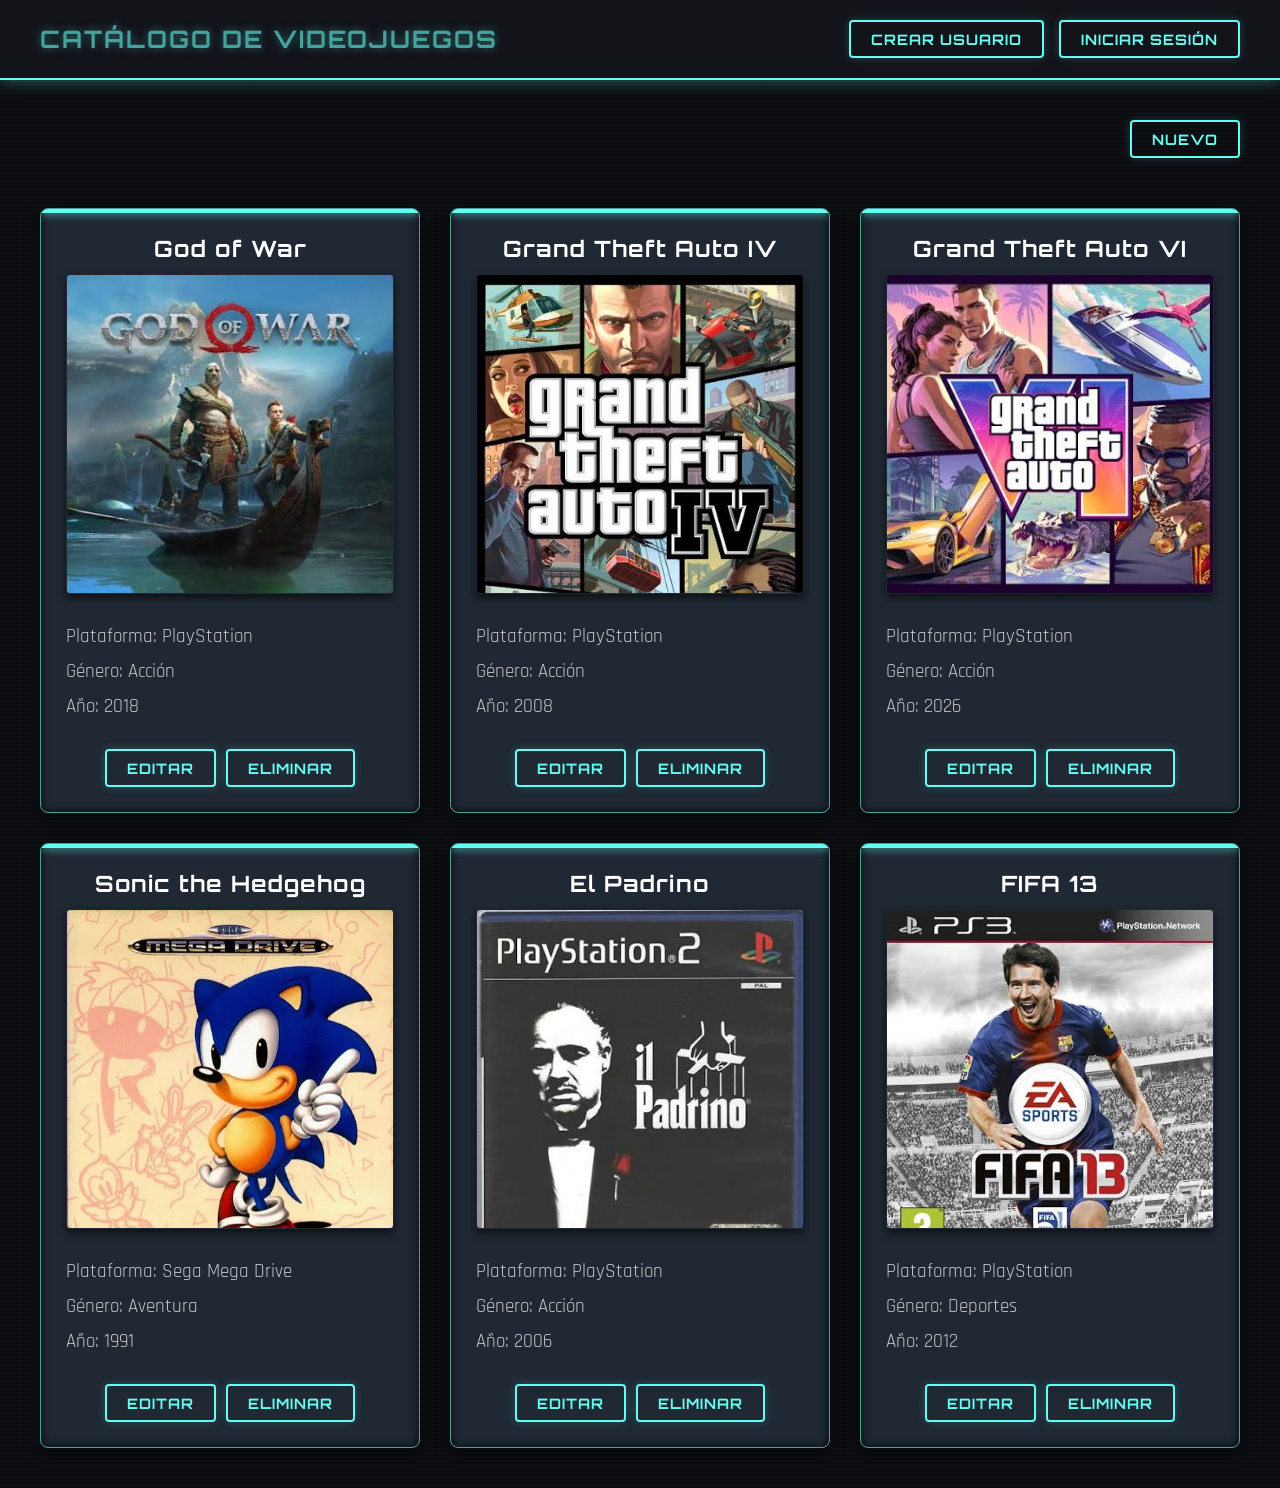
<file: index.html>
<!DOCTYPE html>
<!-- Página de inicio del catálogo de videojuegos -->
<html lang="es">
<head>
	<meta charset="utf-8"> <!-- para que se vean bien las tildes y la ñ -->
	<meta name="viewport" content="width=device-width, initial-scale=1"> <!-- necesario para que la web se adapte al móvil -->
	<link rel="stylesheet" type="text/css" href="estilos/estilos.css"> <!-- aquí cargo mis estilos -->
	<title>Catálogo de Videojuegos</title>
</head>
<!-- data-pagina le dice a app.js en qué página estoy para que arranque la parte correcta -->
<body data-pagina="index">
    <!-- El menú de arriba está vacío: lo rellena app.js con el título, hamburguesa y botones -->
    <div id="menu" class="menu-nav"></div>

    <!-- Contenedor principal: aquí va el contenido de la página -->
    <div id="contenedor">
<!-- Botón para ir a la página de añadir un videojuego nuevo -->
<p class="derecha"><a class="boton" href="nuevo.html">Nuevo</a></p>
<!-- Aquí app.js dibuja una tarjeta por cada videojuego -->
<div id="lista" class="lista-juegos"></div>
    </div>
    <!-- Cargo el JavaScript al final, cuando todo el HTML ya existe -->
    <script src="js/app.js"></script>
</body>
</html>
</file>
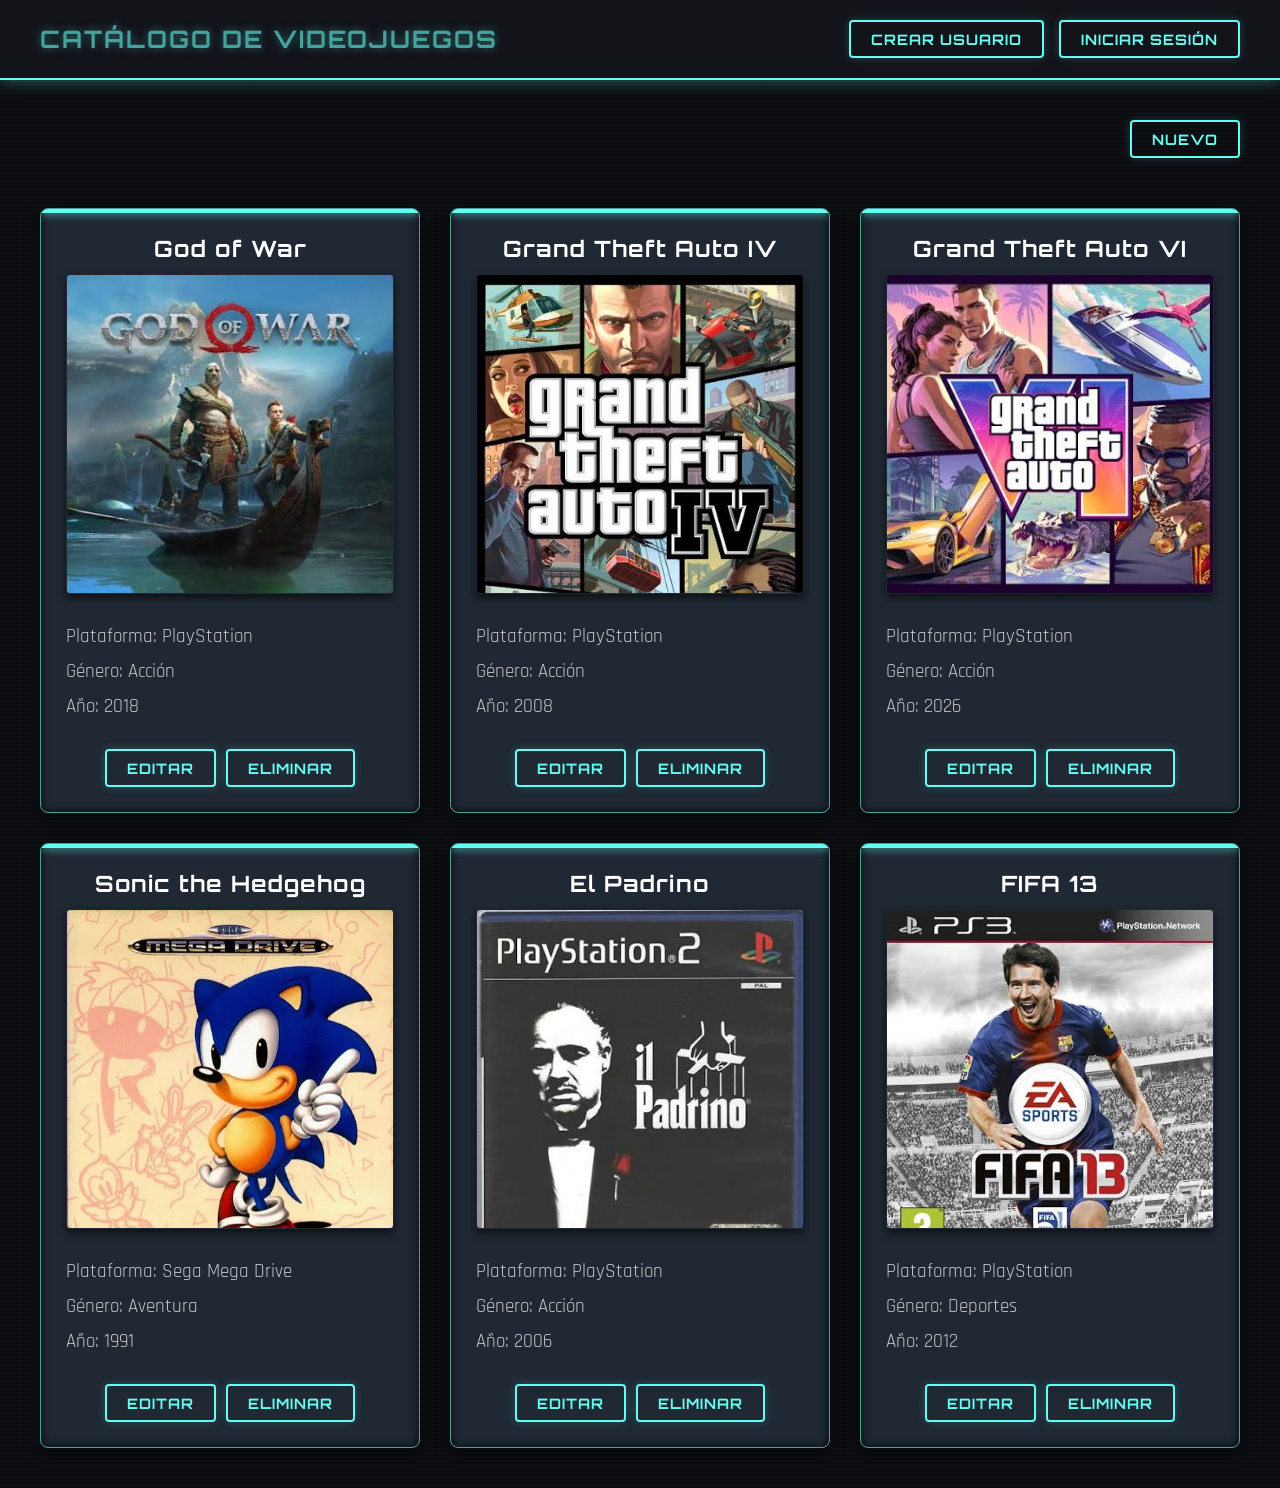
<file: editar.html>
<!DOCTYPE html>
<!-- Página de editar videojuego del catálogo de videojuegos -->
<html lang="es">
<head>
	<meta charset="utf-8"> <!-- para que se vean bien las tildes y la ñ -->
	<meta name="viewport" content="width=device-width, initial-scale=1"> <!-- necesario para que la web se adapte al móvil -->
	<link rel="stylesheet" type="text/css" href="estilos/estilos.css"> <!-- aquí cargo mis estilos -->
	<title>Catálogo de Videojuegos</title>
</head>
<!-- data-pagina le dice a app.js en qué página estoy para que arranque la parte correcta -->
<body data-pagina="editar">
    <!-- El menú de arriba está vacío: lo rellena app.js con el título, hamburguesa y botones -->
    <div id="menu" class="menu-nav"></div>

    <!-- Contenedor principal: aquí va el contenido de la página -->
    <div id="contenedor">
	<!-- Caja del formulario. app.js lo rellena con los datos del juego que quiero editar -->
	<div class="registro">
	<form id="form-editar">
	    <!-- Título del juego -->
	    <label>Título:</label>
	    <input type="text" name="titulo" required>

	    <!-- Plataforma -->
	    <label>Plataforma:</label>
	    <select name="plataforma" required>
            <option value="PC">PC</option>
            <option value="PlayStation">PlayStation</option>
            <option value="Xbox">Xbox</option>
            <option value="Nintendo Switch">Nintendo Switch</option>
            <option value="Sega Mega Drive">Sega Mega Drive</option>
        </select>

        <!-- Género -->
        <label>Género:</label>
	    <select name="genero" required>
            <option value="Acción">Acción</option>
            <option value="Aventura">Aventura</option>
            <option value="RPG">RPG</option>
            <option value="Deportes">Deportes</option>
        </select>

        <!-- Carátula: aquí NO es obligatoria; si la dejo vacía se queda la que ya tiene -->
        <label>Nueva Carátula (dejar en blanco para mantener la actual):</label>
        <input type="file" name="imagen" accept="image/*">

        <!-- Año de lanzamiento -->
        <label>Año de lanzamiento:</label>
	    <input type="number" name="anio_lanzamiento" required>

	    <!-- Mensajes de error -->
	    <p class="mensaje" id="mensaje"></p>
	    <!-- Botón para guardar los cambios -->
	    <input class="boton" type="submit" value="Actualizar">
	</form>
	</div>
    </div>
    <!-- Cargo el JavaScript al final, cuando todo el HTML ya existe -->
    <script src="js/app.js"></script>
</body>
</html>
</file>
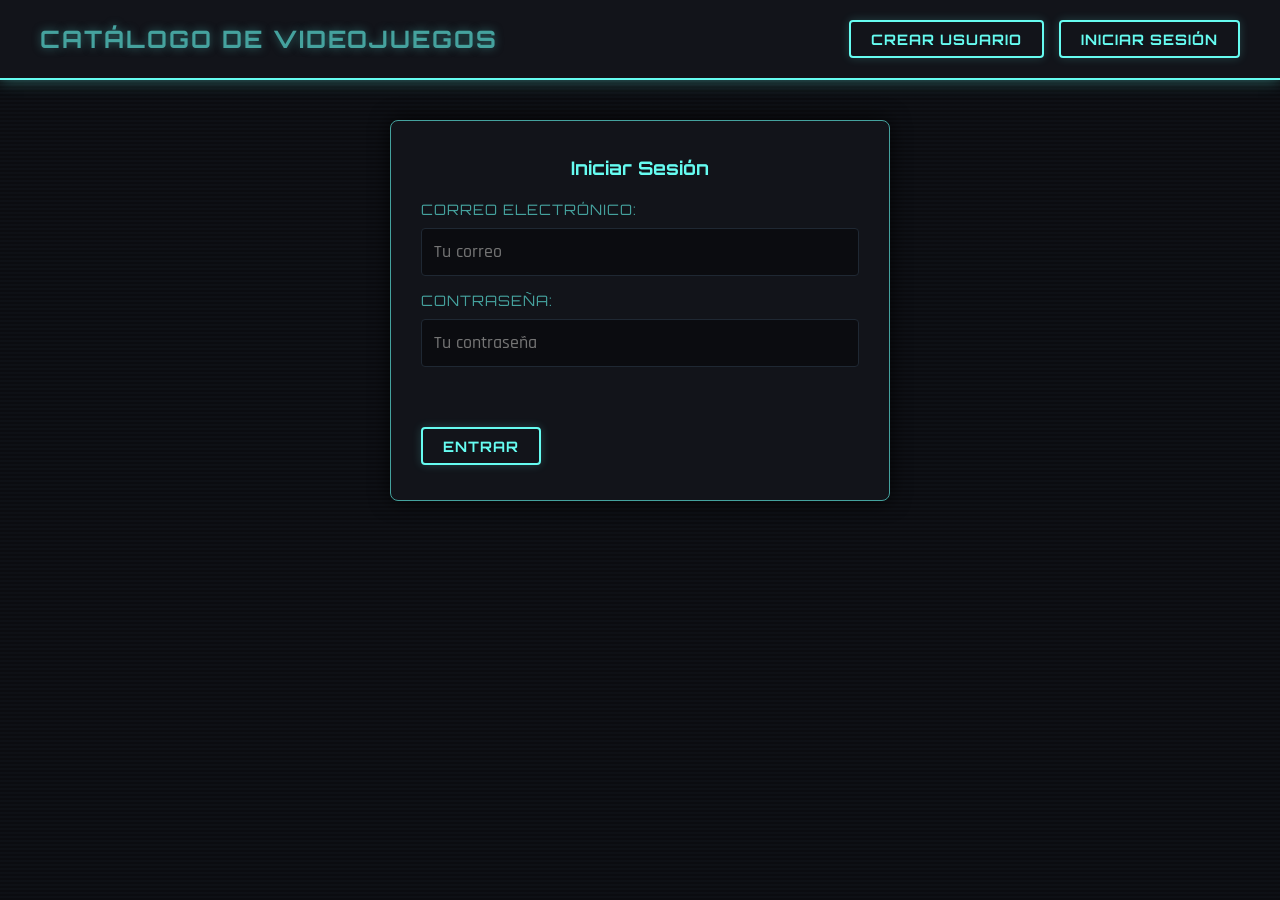
<file: login.html>
<!DOCTYPE html>
<!-- Página de inicio de sesión del catálogo de videojuegos -->
<html lang="es">
<head>
	<meta charset="utf-8"> <!-- para que se vean bien las tildes y la ñ -->
	<meta name="viewport" content="width=device-width, initial-scale=1"> <!-- necesario para que la web se adapte al móvil (responsive) -->
	<link rel="stylesheet" type="text/css" href="estilos/estilos.css"> <!-- aquí cargo mis estilos -->
	<title>Catálogo de Videojuegos</title>
</head>
<!-- data-pagina le dice a app.js en qué página estoy para que arranque la parte correcta -->
<body data-pagina="login">
    <!-- El menú de arriba está vacío: lo rellena app.js con el título, hamburguesa y botones -->
    <div id="menu" class="menu-nav"></div>

    <!-- Contenedor principal: aquí va el contenido de la página -->
    <div id="contenedor">
<!-- Caja del formulario de login -->
<div class="registro">
    <h3>Iniciar Sesión</h3>

    <form id="form-login">
        <!-- El correo con el que me registré el type="email" comprueba que tenga formato de correo -->
        <label>Correo electrónico:</label>
        <input type="email" name="correo" placeholder="Tu correo" required>

        <!-- La contraseña el type="password" oculta lo que escribo -->
        <label>Contraseña:</label>
        <input type="password" name="password" placeholder="Tu contraseña" required>

        <!-- Aquí app.js escribe "Correo o contraseña incorrectos" si falla -->
        <p class="mensaje" id="mensaje"></p>
        <input class="boton" type="submit" value="Entrar">
    </form>
</div>
    </div>
    <!-- Cargo el JavaScript al final, cuando todo el HTML ya existe -->
    <script src="js/app.js"></script>
</body>
</html>
</file>
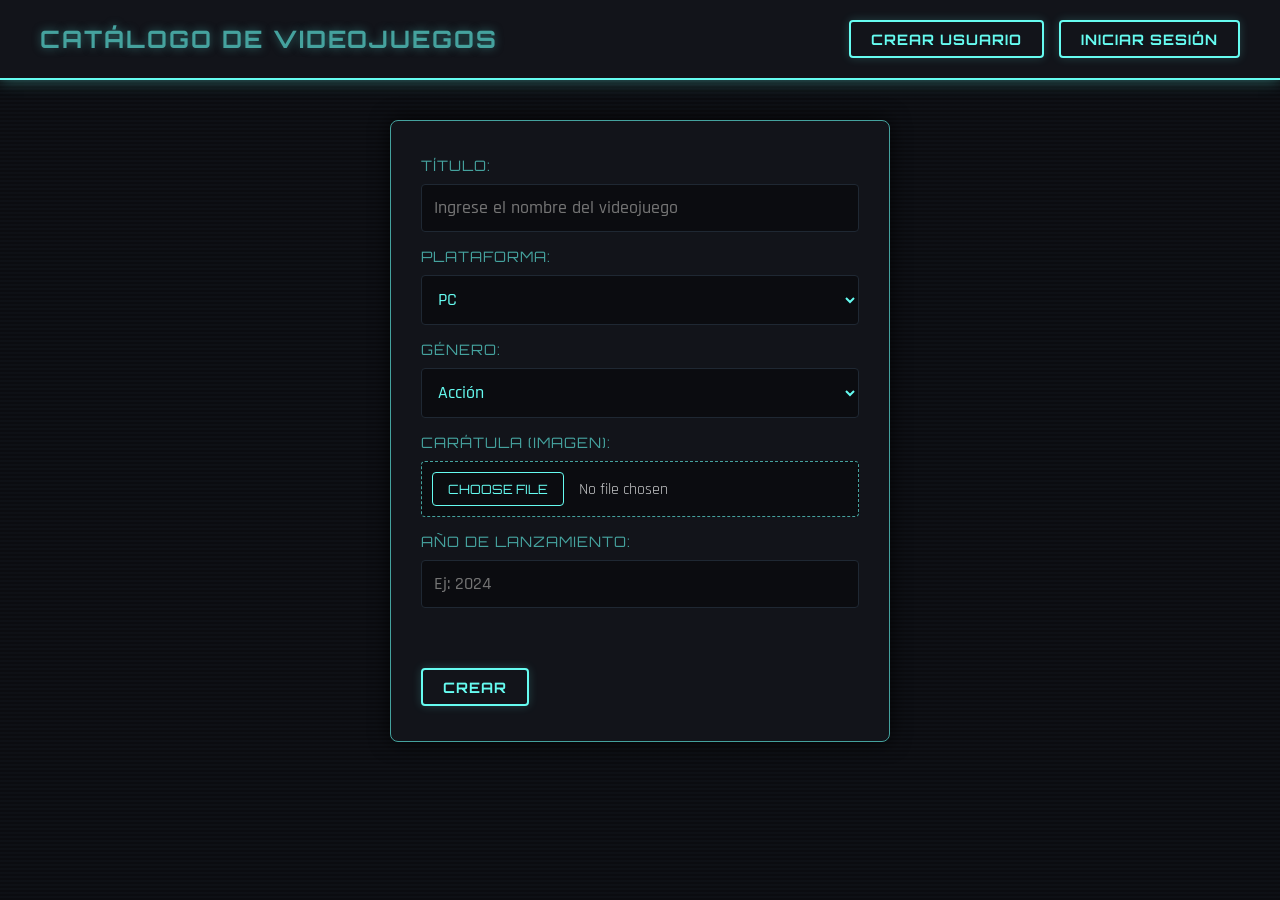
<file: nuevo.html>
<!DOCTYPE html>
<!-- Página de añadir videojuego del catálogo de videojuegos -->
<html lang="es">
<head>
	<meta charset="utf-8"> <!-- para que se vean bien las tildes y la ñ -->
	<meta name="viewport" content="width=device-width, initial-scale=1"> <!-- necesario para que la web se adapte al móvil-->
	<link rel="stylesheet" type="text/css" href="estilos/estilos.css"> <!-- aquí cargo mis estilos -->
	<title>Catálogo de Videojuegos</title>
</head>
<!-- data-pagina le dice a app.js en qué página estoy para que arranque la parte correcta -->
<body data-pagina="nuevo">
    <!-- El menú de arriba está vacío: lo rellena app.js con el titulo, hamburguesa y botones -->
    <div id="menu" class="menu-nav"></div>

    <!-- Contenedor principal: aquí va el contenido de la página -->
    <div id="contenedor">
	<!-- Caja del formulario -->
	<div class="registro">
	<form id="form-nuevo">
	    <!-- Título del juego es obligatorio-->
	    <label>Título:</label>
	    <input type="text" name="titulo" placeholder="Ingrese el nombre del videojuego" required>

	    <!-- Lista desplegable con las plataformas -->
	    <label>Plataforma:</label>
	    <select name="plataforma" required>
            <option value="PC">PC</option>
            <option value="PlayStation">PlayStation</option>
            <option value="Xbox">Xbox</option>
            <option value="Nintendo Switch">Nintendo Switch</option>
            <option value="Sega Mega Drive">Sega Mega Drive</option>
        </select>

        <!-- Lista desplegable con los géneros -->
        <label>Género:</label>
	    <select name="genero" required>
            <option value="Acción">Acción</option>
            <option value="Aventura">Aventura</option>
            <option value="RPG">RPG</option>
            <option value="Deportes">Deportes</option>
        </select>

        <!-- Para subir la carátula: solo deja elegir imágenes y es obligatoria -->
        <label>Carátula (Imagen):</label>
        <input type="file" name="imagen" accept="image/*" required>

        <!-- Año en que salió el juego con números -->
        <label>Año de lanzamiento:</label>
	    <input type="number" name="anio_lanzamiento" placeholder="Ej: 2024" required>

	    <!-- Aquí app.js escribe los mensajes de error si los hay -->
	    <p class="mensaje" id="mensaje"></p>
	    <!-- Botón de enviar: app.js guarda el juego al pulsarlo -->
	    <input class="boton" type="submit" value="Crear">
	</form>
	</div>
    </div>
    <!-- Cargo el JavaScript al final, cuando todo el HTML ya existe -->
    <script src="js/app.js"></script>
</body>
</html>
</file>
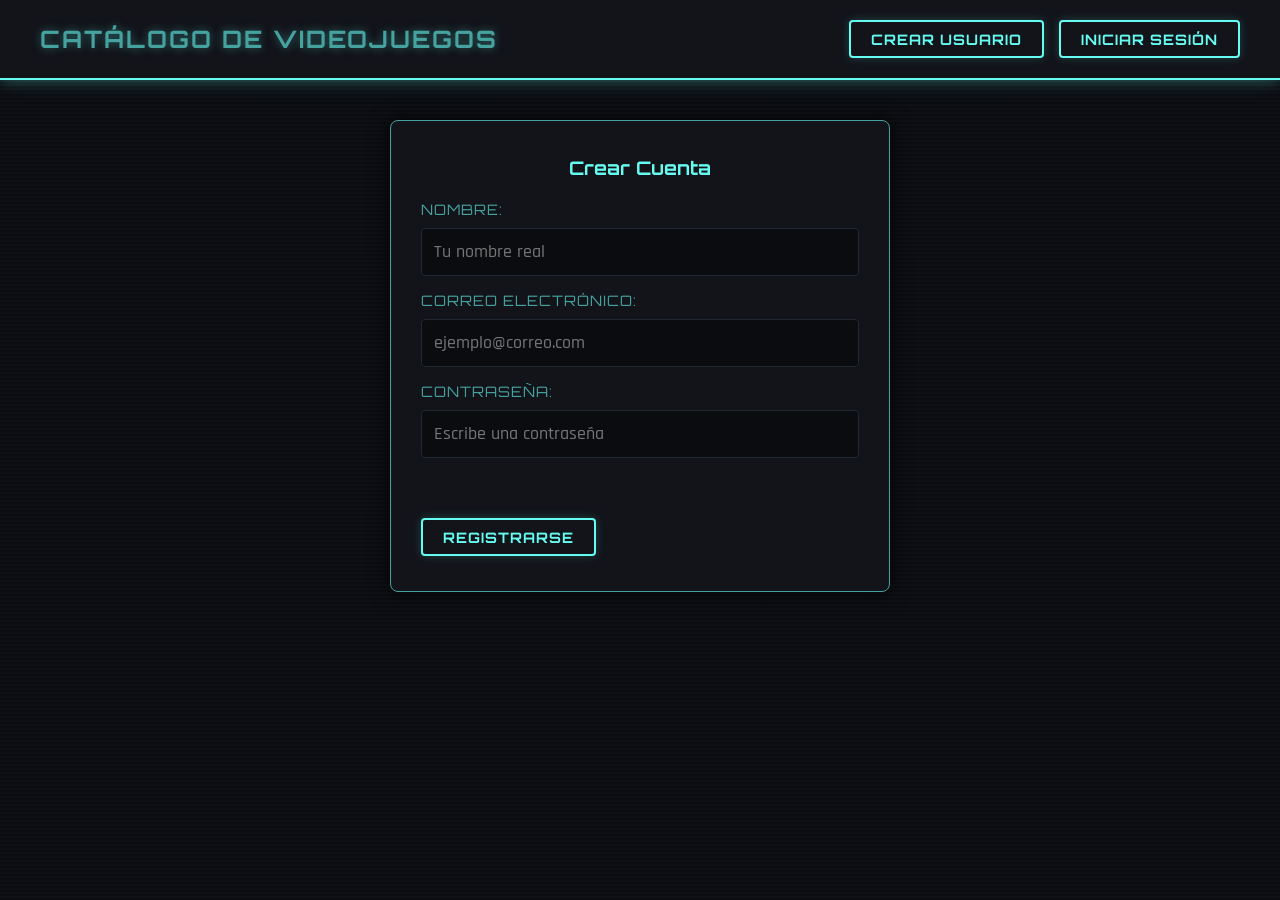
<file: register.html>
<!DOCTYPE html>
<!-- Página de registro de usuarios del catálogo de videojuegos -->
<html lang="es">
<head>
	<meta charset="utf-8"> <!-- para que se vean bien las tildes y la ñ -->
	<meta name="viewport" content="width=device-width, initial-scale=1"> <!-- necesario para que la web se adapte al móvil -->
	<link rel="stylesheet" type="text/css" href="estilos/estilos.css"> <!-- aquí cargo mis estilos -->
	<title>Catálogo de Videojuegos</title>
</head>
<!-- data-pagina le dice a app.js en qué página estoy para que arranque la parte correcta -->
<body data-pagina="register">
    <!-- El menú de arriba está vacío: lo rellena app.js con el título, hamburguesa y botones -->
    <div id="menu" class="menu-nav"></div>

    <!-- Contenedor principal: aquí va el contenido de la página -->
    <div id="contenedor">
<!-- Caja del formulario de registro -->
<div class="registro">
    <h3>Crear Cuenta</h3>

    <form id="form-registro">
        <!-- Nombre que se mostrará en el menú -->
        <label>Nombre:</label>
        <input type="text" name="nombre" placeholder="Tu nombre real" required>

        <!-- Correo: es con lo que luego inicio sesión -->
        <label>Correo electrónico:</label>
        <input type="email" name="correo" placeholder="ejemplo@correo.com" required>

        <!-- Contraseña: app.js la guarda convertida en hash, no en texto normal -->
        <label>Contraseña:</label>
        <input type="password" name="password" placeholder="Escribe una contraseña" required>

        <!-- Aquí app.js escribe el error si el correo ya está registrado -->
        <p class="mensaje" id="mensaje"></p>
        <input class="boton" type="submit" value="Registrarse">
    </form>
</div>
    </div>
    <!-- Cargo el JavaScript al final, cuando todo el HTML ya existe -->
    <script src="js/app.js"></script>
</body>
</html>
</file>
<file: estilos/estilos.css>
@import url('https://fonts.googleapis.com/css2?family=Orbitron:wght@500;700&family=Rajdhani:wght@500;700&display=swap');

/* cargo las letras que utilizo en la página */

/* quito los márgenes y espacios iniciales y ajusto el tamaño de los elementos */
* {
    margin: 0;
    padding: 0;
    box-sizing: border-box;
}

/* preparo el fondo, el color del texto y la letra general de la página */
body {
    background-color: #0b0c10;
    background-image: 
        linear-gradient(rgba(11, 12, 16, 0.85), rgba(11, 12, 16, 0.85)),
        repeating-linear-gradient(0deg, transparent, transparent 2px, #1f2833 2px, #1f2833 4px);
    color: #c5c6c7;
    font-family: 'Rajdhani', sans-serif;
    min-height: 100vh;
}

/* doy formato a la cabecera y al menú principal */
#menu {
    width: 100%;
    background: #12141a;
    border-bottom: 2px solid #66fcf1;
    padding: 20px 40px;
    box-shadow: 0 0 15px rgba(102, 252, 241, 0.4);
    display: flex; 
    justify-content: space-between; 
    align-items: center; 
}

/* ajusto el título del menú y le doy el estilo de la página */
#menu h2 {
    font-family: 'Orbitron', sans-serif;
    color: #45a29e;
    text-transform: uppercase;
    letter-spacing: 2px;
    text-shadow: 0 0 8px rgba(69, 162, 158, 0.6);
    margin: 0; 
}

/* coloco los enlaces del menú en una fila */
.menu-enlaces {
    display: flex;
    gap: 15px; 
    align-items: center;
}

/* doy formato al mensaje de bienvenida */
.bienvenida-nav {
    color: #66fcf1;
    font-family: 'Orbitron', sans-serif;
    font-size: 1.1rem;
    letter-spacing: 1px;
}

/* centro el contenido y lo organizo en tres columnas */
#contenedor {
    width: 95%;
    max-width: 1200px;
    margin: 40px auto;
    display: grid;
    grid-template-columns: repeat(3, 1fr);
    gap: 30px;
    align-items: start;
}

/* hago que el título y el bloque de la derecha ocupen todo el ancho */
#contenedor > h2, 
#contenedor > .derecha {
    grid-column: 1 / -1;
}

/* doy tamaño y color al título principal del contenido */
#contenedor > h2 {
    font-size: 2.5rem;
    color: #66fcf1;
    text-shadow: 0 0 10px rgba(102, 252, 241, 0.5), 0 0 20px rgba(102, 252, 241, 0.3);
    margin-bottom: 20px;
}

/* alineo a la derecha el bloque que contiene el botón */
.derecha {
    text-align: right;
    margin-bottom: 20px;
}

/* doy formato a las tarjetas donde aparece cada videojuego */
.persona {
    background: #1f2833;
    border: 1px solid #45a29e;
    border-radius: 8px;
    padding: 25px;
    width: 100%;
    box-shadow: inset 0 0 10px rgba(0,0,0,0.8), 0 5px 15px rgba(0,0,0,0.5);
    display: flex;
    flex-direction: column;
    align-items: flex-start;
    transition: all 0.3s ease;
    position: relative;
    overflow: hidden;
}

/* añado una línea brillante en la parte superior de cada tarjeta */
.persona::before {
    content: '';
    position: absolute;
    top: 0; left: 0; width: 100%; height: 4px;
    background: #66fcf1;
    box-shadow: 0 0 10px #66fcf1;
}

/* levanto la tarjeta y aumento su brillo al pasar el ratón */
.persona:hover {
    transform: translateY(-5px);
    border-color: #66fcf1;
    box-shadow: 0 0 20px rgba(102, 252, 241, 0.4);
}

/* ajusto el tamaño y la separación de los textos de cada tarjeta */
.persona p {
    font-size: 1.2rem;
    margin-bottom: 10px;
    color: #c5c6c7;
}

/* resalto los datos principales de cada tarjeta */
.persona p strong {
    font-family: 'Orbitron', sans-serif;
    color: #ffffff;
    font-size: 1.4rem;
    letter-spacing: 1px;
}

/* doy formato a los botones para que sigan el estilo de la página */
.boton {
    background: transparent;
    border: 2px solid #66fcf1;
    border-radius: 4px;
    color: #66fcf1;
    padding: 8px 20px;
    text-decoration: none;
    font-weight: 700;
    font-family: 'Orbitron', sans-serif;
    text-transform: uppercase;
    font-size: 0.9rem;
    letter-spacing: 1px;
    transition: all 0.2s ease;
    display: inline-block;
    cursor: pointer;
    box-shadow: inset 0 0 0 rgba(102, 252, 241, 0), 0 0 10px rgba(102, 252, 241, 0.2);
}

/* cambio el aspecto de los botones cuando paso el ratón */
.boton:hover {
    background: #66fcf1;
    color: #0b0c10;
    box-shadow: inset 0 0 10px rgba(255,255,255,0.5), 0 0 15px rgba(102, 252, 241, 0.6);
}

/* preparo el formulario para registrar o editar videojuegos */
.registro {
    grid-column: 1 / -1;
    max-width: 500px;
    width: 100%;
    margin: 0 auto;
    background: #12141a;
    border: 1px solid #45a29e;
    border-radius: 8px;
    padding: 35px 30px;
    box-shadow: 0 0 20px rgba(0,0,0,0.8);
    position: relative;
}

/* coloco los campos del formulario uno debajo de otro */
.registro form {
    display: flex;
    flex-direction: column;
    gap: 15px;
}

/* centro el título del formulario */
.registro h3 {
    color: #66fcf1;
    text-align: center;
    margin-bottom: 20px;
    font-family: 'Orbitron', sans-serif;
}

/* doy formato a los nombres de los campos */
.registro label {
    font-family: 'Orbitron', sans-serif;
    font-size: 0.9rem;
    color: #45a29e;
    text-transform: uppercase;
    letter-spacing: 1px;
    margin-bottom: -5px;
}

/* ajusto los campos donde se introducen los datos */
.registro input[type="text"],
.registro input[type="password"],
.registro input[type="email"],
.registro input[type="number"],
.registro select {
    width: 100%;
    padding: 12px;
    border-radius: 4px;
    border: 1px solid #1f2833;
    background: #0b0c10;
    color: #66fcf1;
    font-family: 'Rajdhani', sans-serif;
    font-size: 1.1rem;
    font-weight: 500;
    outline: none;
    transition: all 0.3s ease;
}

/* resalto el campo cuando se selecciona para escribir */
.registro input[type="text"]:focus,
.registro input[type="password"]:focus,
.registro input[type="email"]:focus,
.registro input[type="number"]:focus,
.registro select:focus {
    border-color: #66fcf1;
    box-shadow: 0 0 10px rgba(102, 252, 241, 0.3);
}

/* separo el botón de enviar del resto de campos */
.registro input[type="submit"] {
    margin-top: 20px;
    align-self: flex-start;
}

/* ajusto el tamaño y la forma de las imágenes de los videojuegos */
.imagen-juego {
    width: 100%;
    height: 320px;
    object-fit: cover; 
    object-position: top;
    border-radius: 4px;
    margin-bottom: 15px;
    border: 1px solid #1f2833;
    box-shadow: 0 4px 8px rgba(0,0,0,0.6);
}

/* doy formato al título de cada videojuego */
.titulo-juego {
    font-size: 1.5rem;
    color: #ffffff;
    width: 100%;
    text-align: center;
    margin-bottom: 10px;
}

/* separo y organizo la información de cada videojuego */
.detalles-juego {
    margin-top: 15px;
    width: 100%;
}

/* coloco los botones de cada tarjeta en una misma fila */
.acciones-juego {
    display: flex;
    gap: 10px;
    margin-top: auto; 
    width: 100%;
    justify-content: center;
    padding-top: 20px;
}

/* doy formato al campo para seleccionar una imagen o un archivo */
.registro input[type="file"] {
    width: 100%;
    padding: 10px;
    border-radius: 4px;
    border: 1px dashed #45a29e;
    background: #0b0c10;
    color: #c5c6c7;
    font-family: 'Rajdhani', sans-serif;
    font-size: 1rem;
    outline: none;
    transition: all 0.3s ease;
    cursor: pointer;
}

/* cambio el aspecto del campo de archivo cuando paso el ratón */
.registro input[type="file"]:hover {
    border-color: #66fcf1;
    background: rgba(102, 252, 241, 0.05);
}

/* doy estilo al botón que permite elegir el archivo */
.registro input[type="file"]::file-selector-button {
    background: transparent;
    border: 1px solid #66fcf1;
    border-radius: 4px;
    color: #66fcf1;
    padding: 8px 15px;
    margin-right: 15px;
    font-family: 'Orbitron', sans-serif;
    font-size: 0.8rem;
    text-transform: uppercase;
    cursor: pointer;
    transition: all 0.3s ease;
}

/* cambio el aspecto del botón para elegir archivo al pasar el ratón */
.registro input[type="file"]::file-selector-button:hover {
    background: #66fcf1;
    color: #0b0c10;
    box-shadow: 0 0 10px rgba(102, 252, 241, 0.5);
}

/* hago que las tarjetas de juegos se coloquen directamente en la cuadrícula */
.lista-juegos {
    display: contents;
}

/* doy formato a los mensajes que aparecen cuando hay un error */
.mensaje {
    color: #ff6b6b;
    font-size: 1.1rem;
    text-align: center;
    margin-top: 10px;
}

/* evito que las imágenes se salgan del espacio disponible */
img { max-width: 100%; }

/* oculto el botón del menú móvil cuando se ve la página en ordenador */
.hamburguesa {
    display: none;
    width: 46px;
    height: 46px;
    padding: 0;
    background: transparent;
    border: 2px solid #66fcf1;
    border-radius: 4px;
    cursor: pointer;
    position: relative;
    flex-shrink: 0;
    box-shadow: 0 0 10px rgba(102, 252, 241, 0.3);
    transition: all 0.2s ease;
}

/* preparo las tres líneas que forman el botón del menú */
.hamburguesa span {
    position: absolute;
    left: 10px;
    width: 22px;
    height: 2px;
    background: #66fcf1;
    box-shadow: 0 0 6px #66fcf1;
    transition: transform 0.3s ease, opacity 0.2s ease, top 0.3s ease;
}

/* coloco cada línea a una altura diferente */
.hamburguesa span:nth-child(1) { top: 12px; }
.hamburguesa span:nth-child(2) { top: 20px; }
.hamburguesa span:nth-child(3) { top: 28px; }

/* hago que el botón brille cuando se pasa el ratón o se selecciona */
.hamburguesa:hover,
.hamburguesa:focus-visible {
    background: rgba(102, 252, 241, 0.12);
    box-shadow: 0 0 15px rgba(102, 252, 241, 0.6);
    outline: none;
}

/* convierto las tres líneas en una x cuando el menú está abierto */
#menu.abierto .hamburguesa span:nth-child(1) { top: 20px; transform: rotate(45deg); }
#menu.abierto .hamburguesa span:nth-child(2) { opacity: 0; }
#menu.abierto .hamburguesa span:nth-child(3) { top: 20px; transform: rotate(-45deg); }

/* adapto la distribución de la página para pantallas de tablet */
@media (max-width: 1024px) {
    /* paso las tarjetas de tres columnas a dos */
    #contenedor {
        grid-template-columns: repeat(2, 1fr);
        gap: 24px;
    }

    /* reduzco el espacio interior del menú */
    #menu {
        padding: 18px 28px;
    }

    /* reduzco un poco la altura de las imágenes */
    .imagen-juego {
        height: 280px;
    }
}

/* preparo el menú desplegable para tablet y móvil */
@media (max-width: 1024px) {
    /* dejo el menú arriba mientras se desplaza la página */
    #menu {
        position: sticky;
        top: 0;
        z-index: 1000;
        padding: 12px 22px;
        gap: 12px;
    }

    /* ajusto el tamaño del título según el ancho de la pantalla */
    #menu h2 {
        font-size: clamp(0.95rem, 3.2vw, 1.4rem);
        letter-spacing: 1px;
        line-height: 1.2;
    }

    /* muestro el botón para abrir el menú */
    .hamburguesa {
        display: block;
    }

    /* preparo los enlaces como un panel que se despliega debajo de la cabecera */
    .menu-enlaces {
        position: absolute;
        top: 100%;
        left: 0;
        right: 0;
        flex-direction: column;
        align-items: stretch;
        gap: 12px;
        background: rgba(18, 20, 26, 0.98);
        border-bottom: 2px solid #66fcf1;
        box-shadow: 0 12px 25px rgba(102, 252, 241, 0.25);
        max-height: 0;
        padding: 0 22px;
        overflow: hidden;
        opacity: 0;
        visibility: hidden;
        transition: max-height 0.35s ease, padding 0.35s ease, opacity 0.25s ease, visibility 0.35s;
    }

    /* muestro el panel de enlaces cuando se abre el menú */
    #menu.abierto .menu-enlaces {
        max-height: 320px;
        padding: 20px 22px;
        opacity: 1;
        visibility: visible;
    }

    /* centro los botones y facilito que se puedan pulsar */
    .menu-enlaces .boton {
        text-align: center;
        padding: 12px 20px;
        font-size: 0.95rem;
    }

    /* centro el mensaje de bienvenida dentro del menú */
    .bienvenida-nav {
        text-align: center;
        font-size: 1rem;
        padding-bottom: 4px;
        border-bottom: 1px dashed rgba(102, 252, 241, 0.3);
    }
}

/* ajusto los espacios para móviles y tablets pequeñas */
@media (max-width: 768px) {
    /* reduzco los márgenes laterales de la cabecera */
    #menu {
        padding: 12px 18px;
    }

    /* adapto el tamaño del título */
    #menu h2 {
        font-size: clamp(0.95rem, 4.6vw, 1.3rem);
    }

    /* acerco el contenido a la parte superior */
    #contenedor {
        margin: 24px auto;
    }

    /* centro el botón de añadir un videojuego */
    .derecha {
        text-align: center;
    }

    /* hago que el botón ocupe todo el ancho disponible */
    .derecha .boton {
        display: block;
        text-align: center;
        padding: 12px 20px;
    }

    /* reduzco el espacio interior del formulario */
    .registro {
        padding: 28px 20px;
    }
}

/* adapto la página a móviles con una sola columna */
@media (max-width: 600px) {
    /* dejo una tarjeta en cada fila */
    #contenedor {
        grid-template-columns: 1fr;
        gap: 22px;
    }

    /* ajusto la altura de las imágenes al ancho del móvil */
    .imagen-juego {
        height: min(360px, 90vw);
    }

    /* reduzco el espacio interior de las tarjetas */
    .persona {
        padding: 20px;
    }

    /* reduzco el tamaño del título de cada videojuego */
    .titulo-juego {
        font-size: 1.3rem;
    }

    /* ajusto el tamaño de los textos de las tarjetas */
    .persona p {
        font-size: 1.1rem;
    }

    /* permito que los botones pasen a otra línea si no caben */
    .acciones-juego {
        flex-wrap: wrap;
    }

    /* reparto el espacio entre los botones de cada tarjeta */
    .acciones-juego .boton {
        flex: 1 1 120px;
        text-align: center;
        padding: 12px 14px;
    }

    /* coloco el botón para elegir archivo encima del nombre */
    .registro input[type="file"]::file-selector-button {
        display: block;
        margin: 0 0 10px 0;
    }
}

/* quito el movimiento de las tarjetas en dispositivos que se manejan con el dedo */
@media (hover: none) {
    .persona:hover {
        transform: none;
    }
}

/* desactivo las transiciones si está activada la opción de reducir movimiento */
@media (prefers-reduced-motion: reduce) {
    .menu-enlaces,
    .hamburguesa span,
    .persona {
        transition: none;
    }
}
</file>
